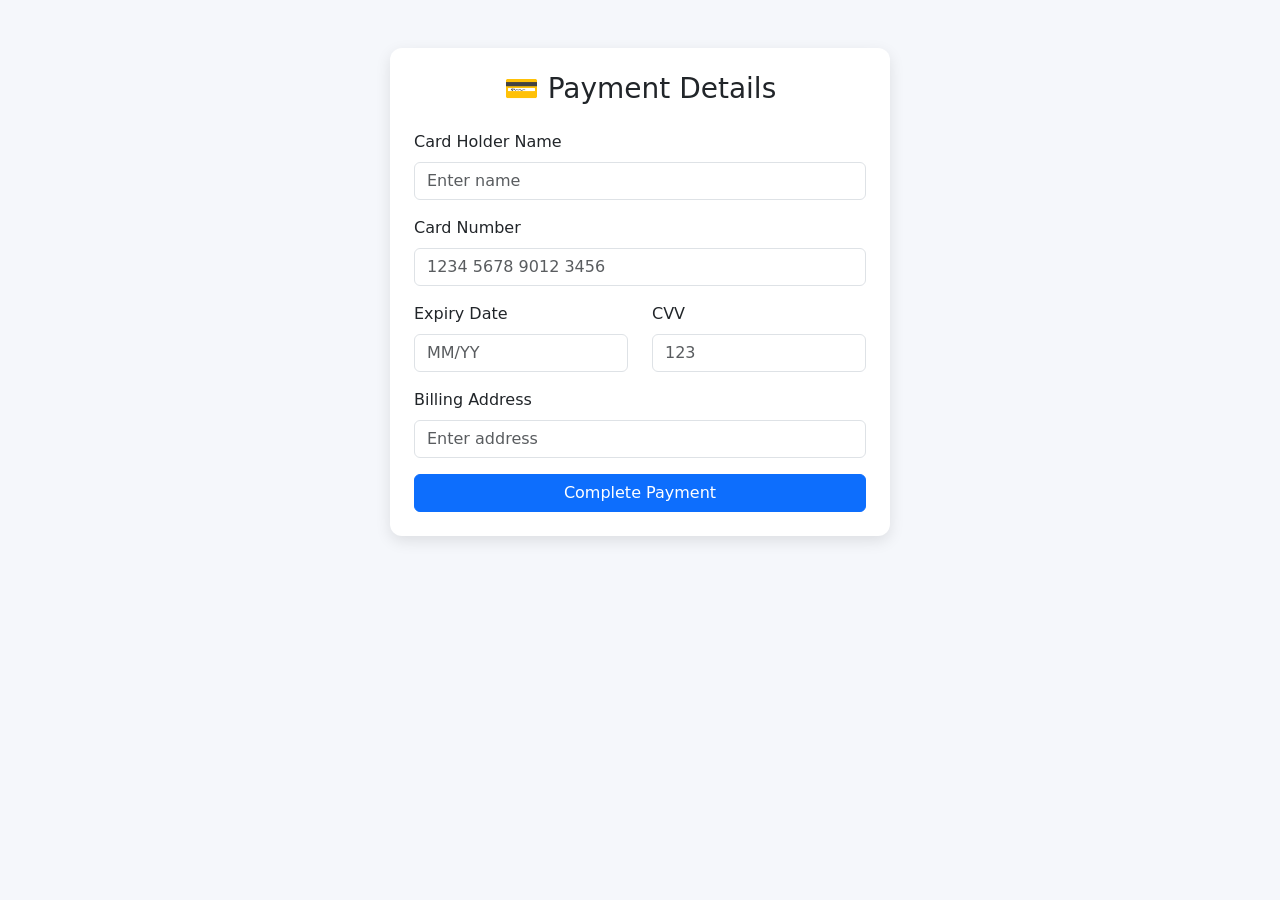
<file: payment.html>
<!DOCTYPE html>
<html lang="en">

<head>

    <meta charset="UTF-8">
    <meta name="viewport" content="width=device-width, initial-scale=1.0">

    <title>Payment</title>

    <link href="https://cdn.jsdelivr.net/npm/bootstrap@5.0.2/dist/css/bootstrap.min.css" rel="stylesheet">

    <link rel="stylesheet" href="https://cdnjs.cloudflare.com/ajax/libs/font-awesome/6.5.0/css/all.min.css">

    <style>
        body {
            background: #f5f7fb;
        }

        .payment-card {
            max-width: 500px;
            margin: auto;
            border: none;
            border-radius: 12px;
            box-shadow: 0 5px 15px rgba(0, 0, 0, 0.1);
        }
    </style>

</head>

<body>

    <div class="container py-5">

        <div class="card payment-card p-4">

            <h3 class="text-center mb-4">💳 Payment Details</h3>

            <form action="success.html">

                <div class="mb-3">
                    <label class="form-label">Card Holder Name</label>
                    <input type="text" class="form-control" placeholder="Enter name" required>
                </div>

                <div class="mb-3">
                    <label class="form-label">Card Number</label>
                    <input type="text" class="form-control" placeholder="1234 5678 9012 3456" required>
                </div>

                <div class="row">

                    <div class="col-md-6 mb-3">
                        <label class="form-label">Expiry Date</label>
                        <input type="text" class="form-control" placeholder="MM/YY" required>
                    </div>

                    <div class="col-md-6 mb-3">
                        <label class="form-label">CVV</label>
                        <input type="password" class="form-control" placeholder="123" required>
                    </div>

                </div>

                <div class="mb-3">
                    <label class="form-label">Billing Address</label>
                    <input type="text" class="form-control" placeholder="Enter address">
                </div>

                <button class="btn btn-primary w-100">
                    Complete Payment
                </button>

            </form>

        </div>

    </div>

</body>

</html>
</file>
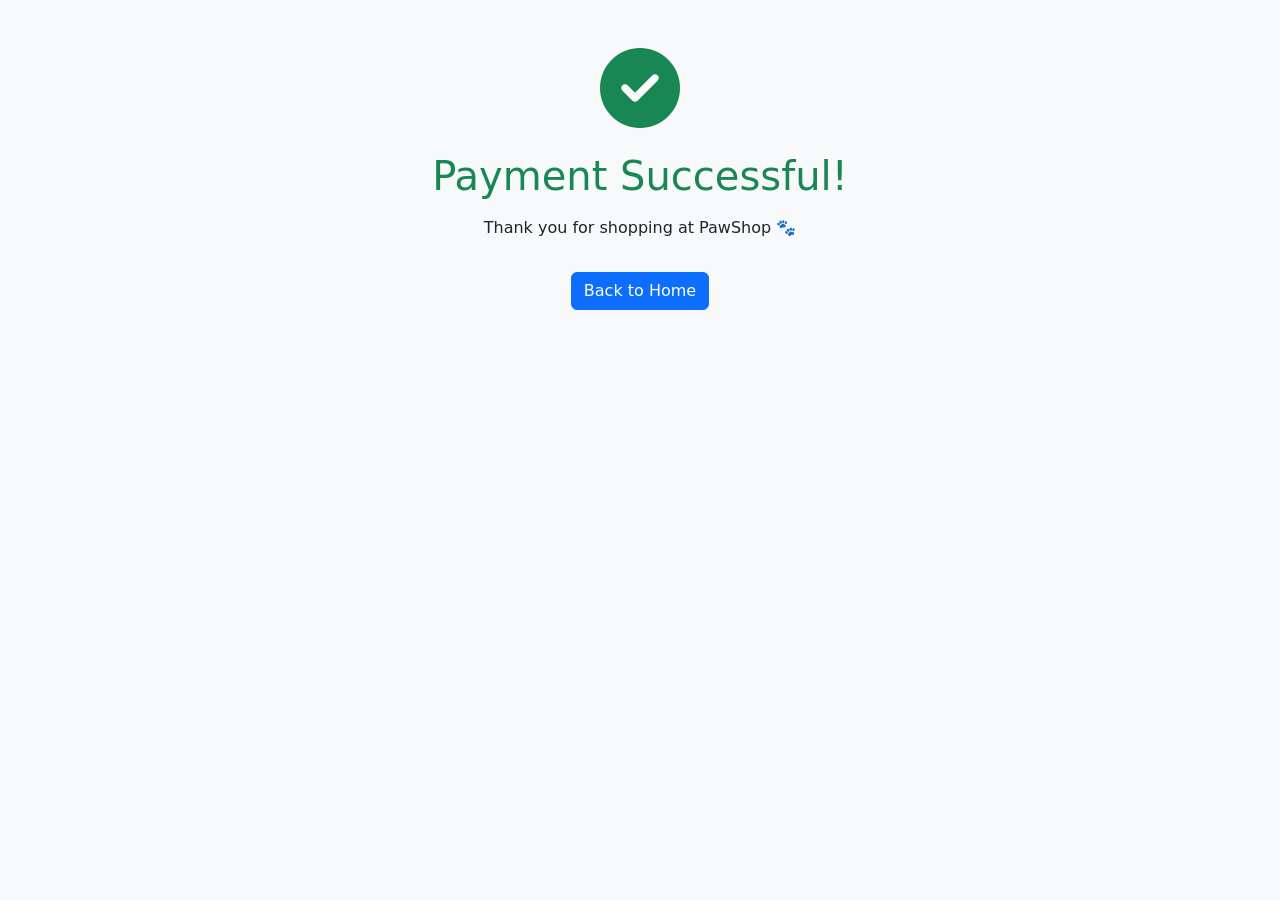
<file: success.html>
<!DOCTYPE html>
<html lang="en">

<head>

    <meta charset="UTF-8">
    <meta name="viewport" content="width=device-width, initial-scale=1.0">

    <title>Payment Successful</title>

    <link href="https://cdn.jsdelivr.net/npm/bootstrap@5.0.2/dist/css/bootstrap.min.css" rel="stylesheet">

    <link rel="stylesheet" href="https://cdnjs.cloudflare.com/ajax/libs/font-awesome/6.5.0/css/all.min.css">

</head>

<body class="bg-light">

    <div class="container text-center py-5">

        <i class="fa-solid fa-circle-check text-success" style="font-size:80px;"></i>

        <h1 class="mt-4 text-success">Payment Successful!</h1>

        <p class="mt-3">Thank you for shopping at PawShop 🐾</p>

        <a href="index.html" class="btn btn-primary mt-3">
            Back to Home
        </a>

    </div>

</body>

</html>
</file>
